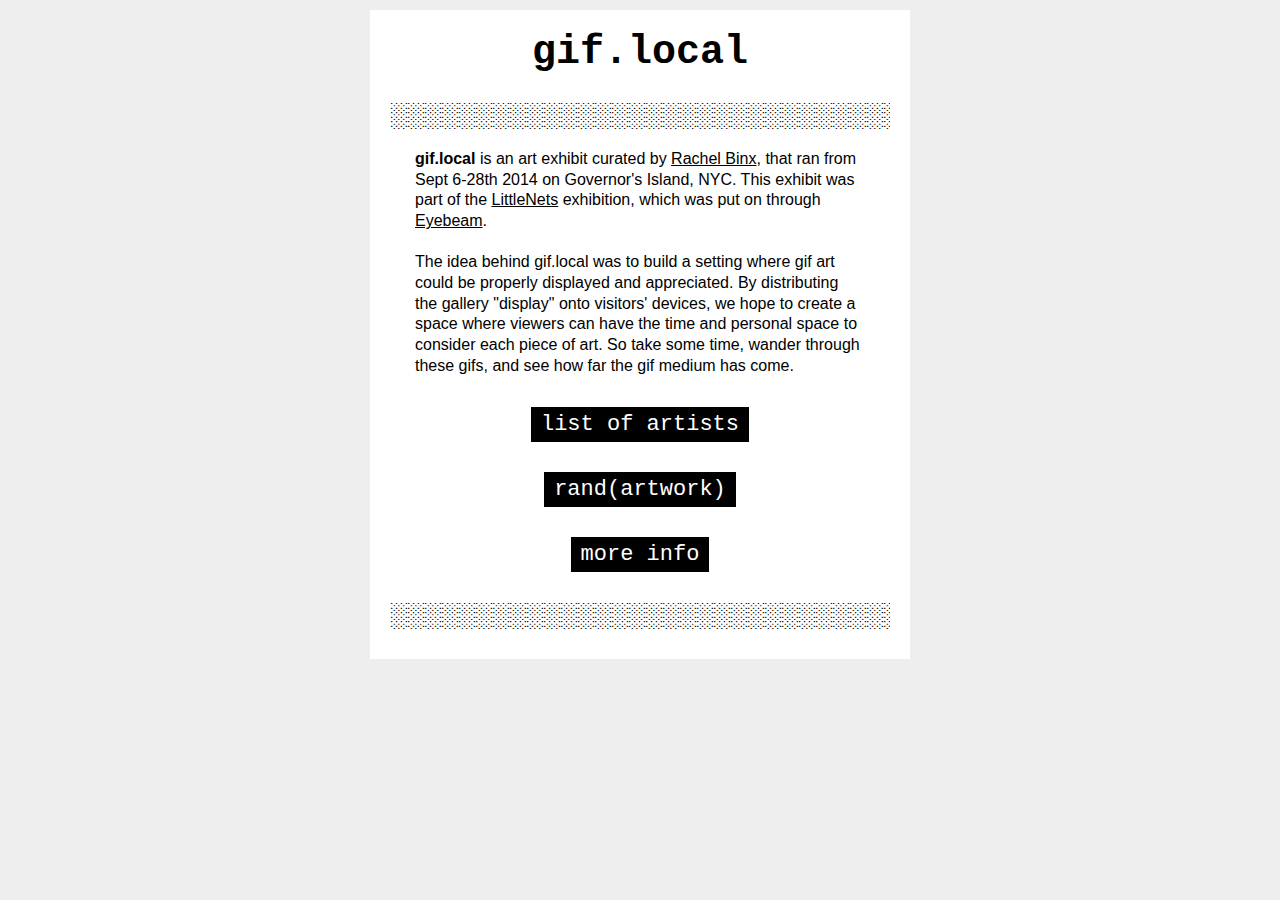
<file: index.html>
<head>
    <meta name="viewport" content="width=device-width, user-scalable=yes">
    <script type="text/javascript" src="js/jquery-2.1.1.min.js"></script>
    <link rel="stylesheet" type="text/css" href="style.css" />
</head>
<body class="index">
    <div class="wrapper">

    	<h1>gif.local</h1>
    	<div class="bg">&#9617;&#9617;&#9617;&#9617;&#9617;&#9617;&#9617;&#9617;&#9617;&#9617;&#9617;&#9617;&#9617;&#9617;&#9617;&#9617;&#9617;&#9617;&#9617;&#9617;&#9617;&#9617;&#9617;&#9617;&#9617;&#9617;&#9617;&#9617;&#9617;&#9617;&#9617;&#9617;&#9617;&#9617;&#9617;&#9617;&#9617;&#9617;&#9617;&#9617;&#9617;&#9617;&#9617;&#9617;&#9617;&#9617;&#9617;&#9617;&#9617;&#9617;&#9617;&#9617;&#9617;&#9617;&#9617;&#9617;&#9617;&#9617;&#9617;&#9617;&#9617;&#9617;&#9617;&#9617;&#9617;&#9617;&#9617;&#9617;&#9617;&#9617;&#9617;&#9617;&#9617;&#9617;&#9617;&#9617;&#9617;&#9617;&#9617;&#9617;&#9617;&#9617;&#9617;&#9617;&#9617;&#9617;&#9617;&#9617;&#9617;&#9617;&#9617;&#9617;</div>

        <div class="body-copy">
            <p><b>gif.local</b> is an art exhibit curated by <a href="rachelbinx.com">Rachel Binx</a>, that ran from Sept 6-28th 2014 on Governor's Island, NYC. This exhibit was part of the <a href="http://eyebeam.org/events/littlenets">LittleNets</a> exhibition, which was put on through <a href="http://eyebeam.org/">Eyebeam</a>.</p>
            <p>The idea behind gif.local was to build a setting where gif art could be properly displayed and appreciated. By distributing the gallery "display" onto visitors' devices, we hope to create a space where viewers can have the time and personal space to consider each piece of art. So take some time, wander through these gifs, and see how far the gif medium has come. </p>
        </div>
        <a href="/list" class="button"><span>list of artists</span></a>
        <a class="button artist-button"><span>rand(artwork)</span></a>
        <a href="/info" class="button"><span>more info</span></a>

        <div class="bg">&#9617;&#9617;&#9617;&#9617;&#9617;&#9617;&#9617;&#9617;&#9617;&#9617;&#9617;&#9617;&#9617;&#9617;&#9617;&#9617;&#9617;&#9617;&#9617;&#9617;&#9617;&#9617;&#9617;&#9617;&#9617;&#9617;&#9617;&#9617;&#9617;&#9617;&#9617;&#9617;&#9617;&#9617;&#9617;&#9617;&#9617;&#9617;&#9617;&#9617;&#9617;&#9617;&#9617;&#9617;&#9617;&#9617;&#9617;&#9617;&#9617;&#9617;&#9617;&#9617;&#9617;&#9617;&#9617;&#9617;&#9617;&#9617;&#9617;&#9617;&#9617;&#9617;&#9617;&#9617;&#9617;&#9617;&#9617;&#9617;&#9617;&#9617;&#9617;&#9617;&#9617;&#9617;&#9617;&#9617;&#9617;&#9617;&#9617;&#9617;&#9617;&#9617;&#9617;&#9617;&#9617;&#9617;&#9617;&#9617;&#9617;&#9617;&#9617;&#9617;</div>

    </div>

    <script>

        $(".artist-button").attr("href","/artists/#artists/"+
            (Math.floor(Math.random()*20)));
		
    </script>
</body>
</file>
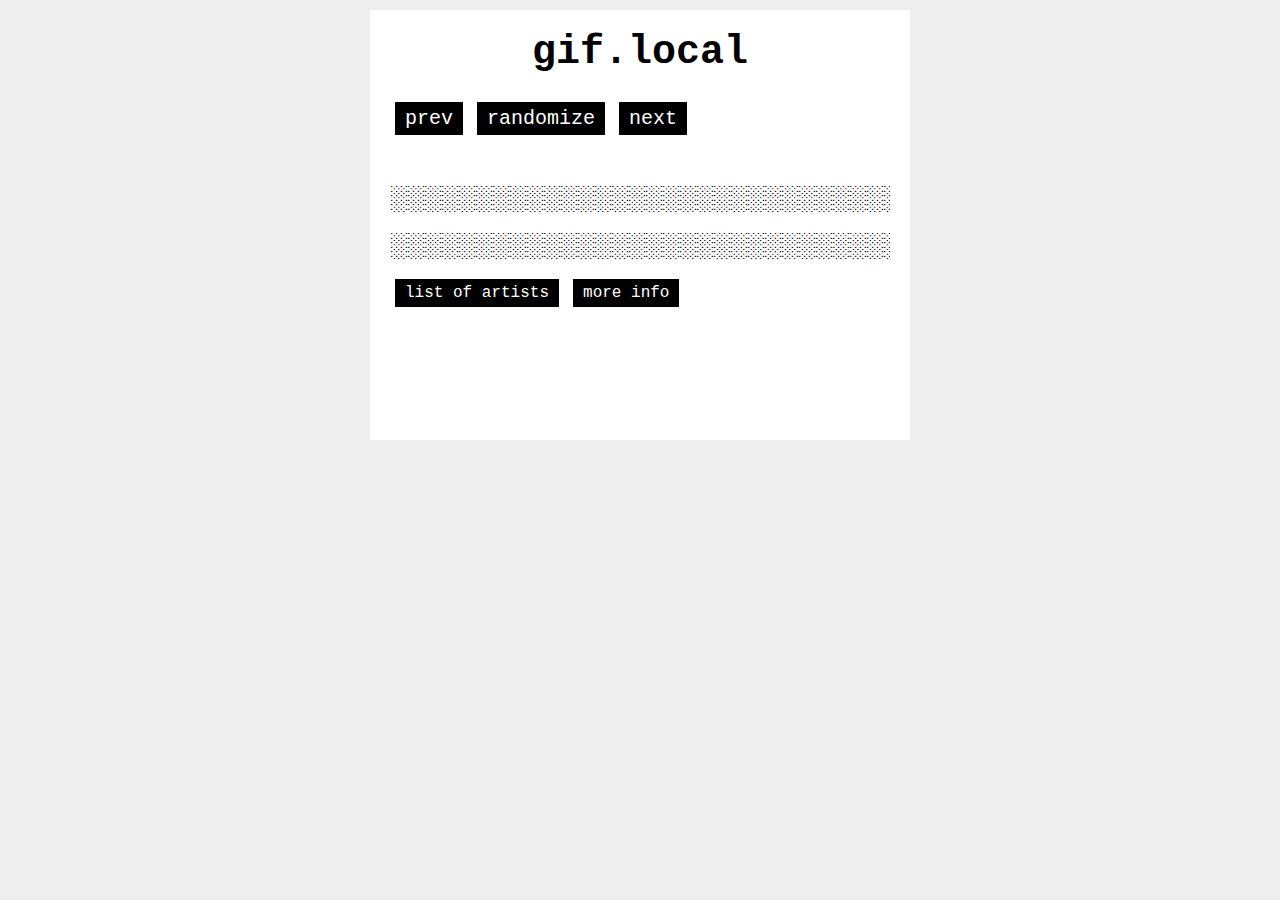
<file: artists/index.html>
<head>
	<meta name="viewport" content="width=device-width, user-scalable=yes">
    <script type="text/javascript" src="../js/jquery-2.1.1.min.js"></script>
    <script type="text/javascript" src="../js/hashable.min.js"></script>
    <link rel="stylesheet" type="text/css" href="../style.css" />
    <!-- {
		"name":"",
		"title":"",
		"date":"",
		"file":"",
		"ratio":1
	}, -->
</head>
<body>
	<div class="wrapper">
		<h1><a href="../">gif.local</a></h1>
		<div class="nav">
			<div class="button prev">prev</div>
			<div class="button randomize">randomize</div>
			<div class="button next">next</div>
		</div>
		<div class="bg">&#9617;&#9617;&#9617;&#9617;&#9617;&#9617;&#9617;&#9617;&#9617;&#9617;&#9617;&#9617;&#9617;&#9617;&#9617;&#9617;&#9617;&#9617;&#9617;&#9617;&#9617;&#9617;&#9617;&#9617;&#9617;&#9617;&#9617;&#9617;&#9617;&#9617;&#9617;&#9617;&#9617;&#9617;&#9617;&#9617;&#9617;&#9617;&#9617;&#9617;&#9617;&#9617;&#9617;&#9617;&#9617;&#9617;&#9617;&#9617;&#9617;&#9617;&#9617;&#9617;&#9617;&#9617;&#9617;&#9617;&#9617;&#9617;&#9617;&#9617;&#9617;&#9617;&#9617;&#9617;&#9617;&#9617;&#9617;&#9617;&#9617;&#9617;&#9617;&#9617;&#9617;&#9617;&#9617;&#9617;&#9617;&#9617;&#9617;&#9617;&#9617;&#9617;&#9617;&#9617;&#9617;&#9617;&#9617;&#9617;&#9617;&#9617;&#9617;&#9617;</div>
		<div class="artwork">
			<div class="img"></div>
			<div class="title"></div>
			<div class="name"></div>
			<div class="extra"></div>
			<div class="date"></div>
		</div>
		<div class="bg">&#9617;&#9617;&#9617;&#9617;&#9617;&#9617;&#9617;&#9617;&#9617;&#9617;&#9617;&#9617;&#9617;&#9617;&#9617;&#9617;&#9617;&#9617;&#9617;&#9617;&#9617;&#9617;&#9617;&#9617;&#9617;&#9617;&#9617;&#9617;&#9617;&#9617;&#9617;&#9617;&#9617;&#9617;&#9617;&#9617;&#9617;&#9617;&#9617;&#9617;&#9617;&#9617;&#9617;&#9617;&#9617;&#9617;&#9617;&#9617;&#9617;&#9617;&#9617;&#9617;&#9617;&#9617;&#9617;&#9617;&#9617;&#9617;&#9617;&#9617;&#9617;&#9617;&#9617;&#9617;&#9617;&#9617;&#9617;&#9617;&#9617;&#9617;&#9617;&#9617;&#9617;&#9617;&#9617;&#9617;&#9617;&#9617;&#9617;&#9617;&#9617;&#9617;&#9617;&#9617;&#9617;&#9617;&#9617;&#9617;&#9617;&#9617;&#9617;&#9617;</div>
		<div class="footer">
			<a class="button" href="../list">list of artists</a>
			<a href="../info" class="button">more info</a>
		</div>
	</div>
    <script>
    	var artistJSON,
			artist = 0,
			loaded = false;

    	var hash = hashable.hash()
			.format("artists/{artistNum}")
			.change(function(e) {
				artist = e.data.artistNum;
				if (loaded)
					updateArtist(artist);
			})
			.enable()
			.check();

		$.ajax({
			url: "../artists.json"
		}).done(function(artists) {
		  	artistJSON = artists;
    		loaded = true;

    		$(".prev").click(function(){
	    		if (artist > 0) artist--;
	    		else artist = artists.length-1;

	    		hash.set({artistNum: artist});
	    	});
	    	$(".next").click(function(){
	    		if (artist < artists.length-1) artist++;
	    		else artist = 0;

	    		hash.set({artistNum: artist});
	    	});

    		$(".randomize").click(function(){
	    		artist = Math.floor(Math.random()*artists.length);
	    		hash.set({artistNum: artist});
	    	});

	    	if (hash.data().artistNum) updateArtist(hash.data().artistNum);
	    	else updateArtist(0);
		});

        var pageW = $(".img").width();

        var footerW = $(".footer").width() + 1;
        $(".footer").css("width",footerW).css("display","block");

        var navW = $(".nav").width() + 1;
        $(".nav").css("width",navW).css("display","block");

    	function updateArtist(num) {
    		var art = artistJSON[num];

    		var artwork = $(".artwork");

    		artwork.find(".img")
                .css("background-image","url(../img/"+art.file+")")
    			.css("height",(pageW/art.ratio)+"px");
    		artwork.find(".title").text(art.title);
    		artwork.find(".name").text(art.name);
    		artwork.find(".date").text(art.date);

    		artwork.find(".extra").html(art.extra ? art.extra : "");
    	}
    </script>
</body>
</file>
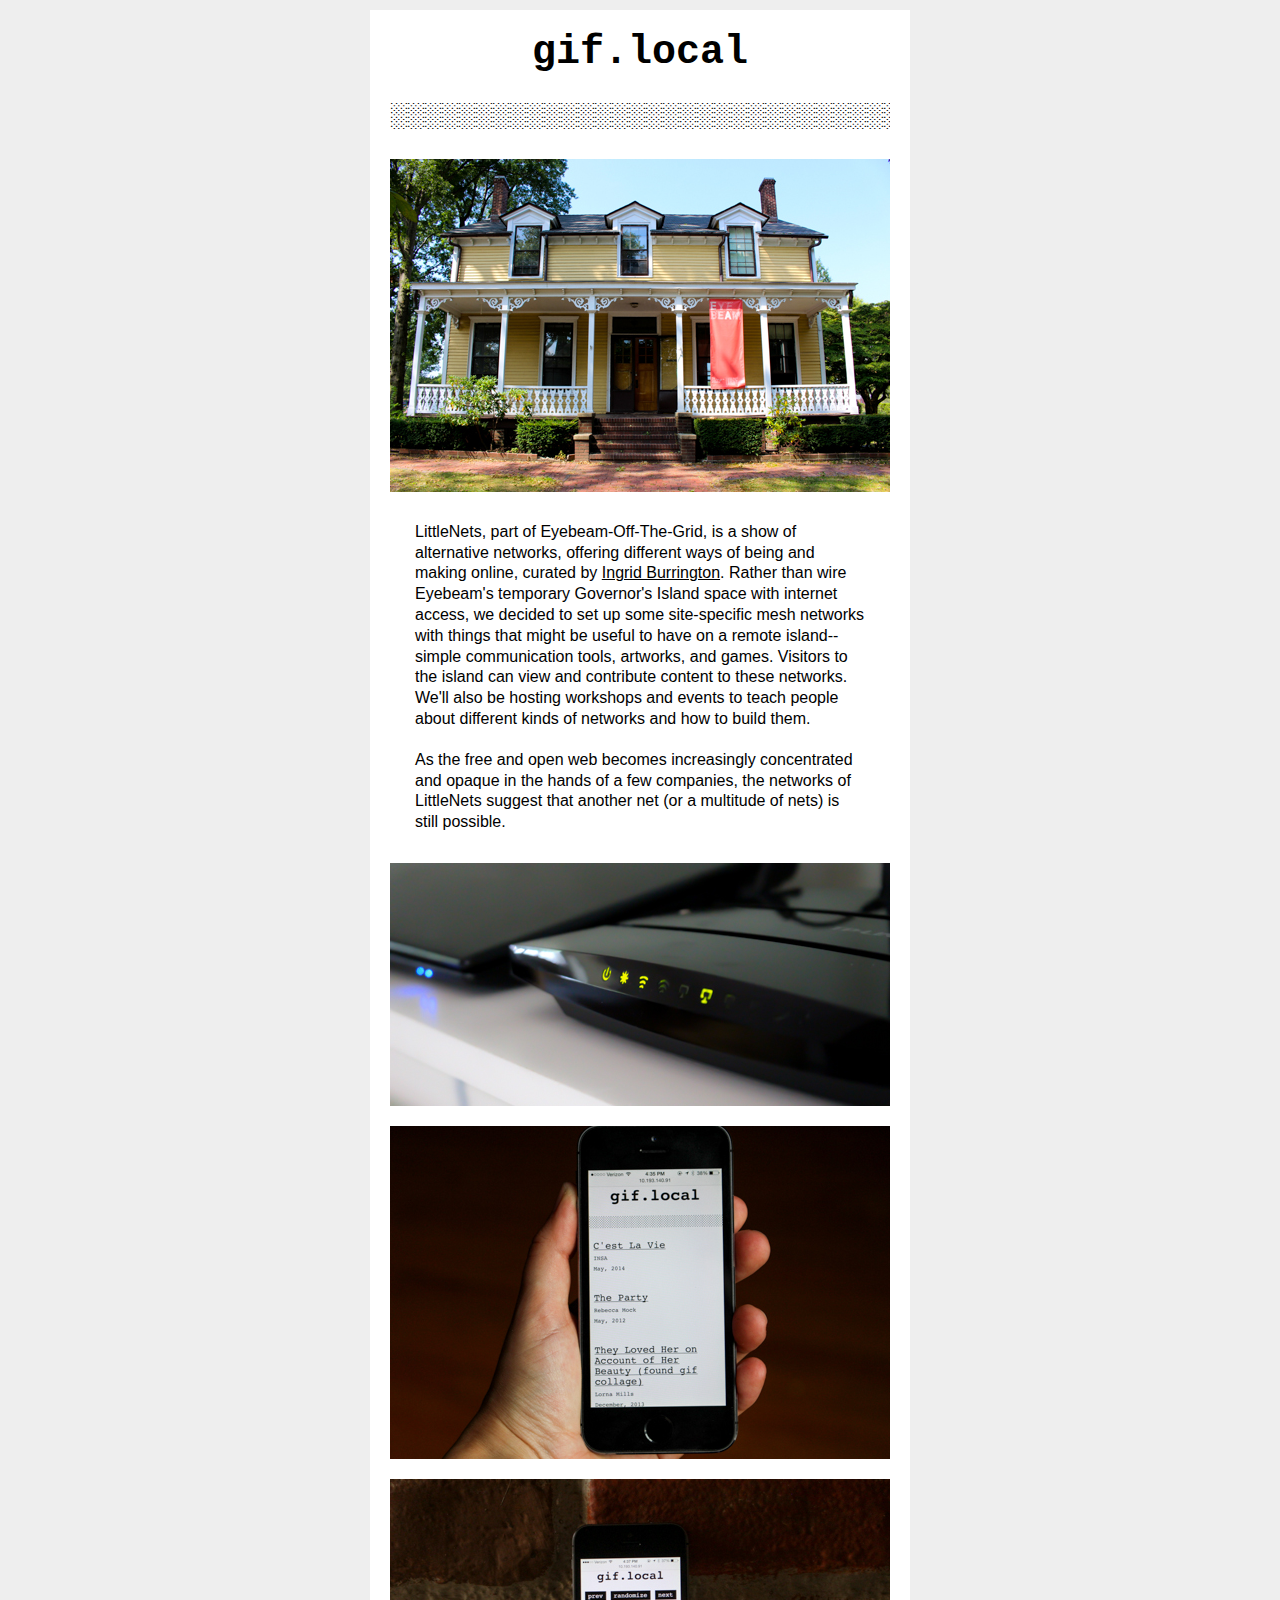
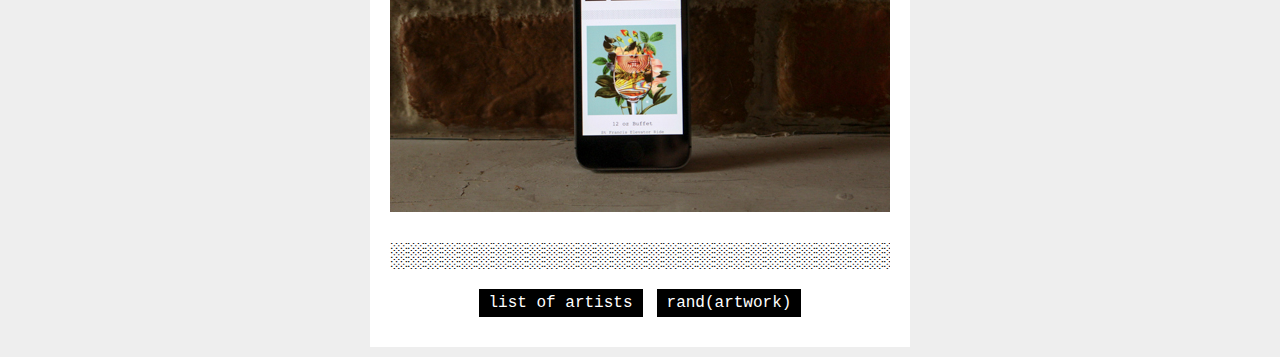
<file: info/index.html>
<head>
    <meta name="viewport" content="width=device-width, user-scalable=yes">
    <script type="text/javascript" src="../js/jquery-2.1.1.min.js"></script>
    <link rel="stylesheet" type="text/css" href="../style.css" />
</head>
<body>
    <div class="wrapper">
    	<h1><a href="../">gif.local</a></h1>
    	<div class="bg">&#9617;&#9617;&#9617;&#9617;&#9617;&#9617;&#9617;&#9617;&#9617;&#9617;&#9617;&#9617;&#9617;&#9617;&#9617;&#9617;&#9617;&#9617;&#9617;&#9617;&#9617;&#9617;&#9617;&#9617;&#9617;&#9617;&#9617;&#9617;&#9617;&#9617;&#9617;&#9617;&#9617;&#9617;&#9617;&#9617;&#9617;&#9617;&#9617;&#9617;&#9617;&#9617;&#9617;&#9617;&#9617;&#9617;&#9617;&#9617;&#9617;&#9617;&#9617;&#9617;&#9617;&#9617;&#9617;&#9617;&#9617;&#9617;&#9617;&#9617;&#9617;&#9617;&#9617;&#9617;&#9617;&#9617;&#9617;&#9617;&#9617;&#9617;&#9617;&#9617;&#9617;&#9617;&#9617;&#9617;&#9617;&#9617;&#9617;&#9617;&#9617;&#9617;&#9617;&#9617;&#9617;&#9617;&#9617;&#9617;&#9617;&#9617;&#9617;&#9617;</div>
        
        <div class="body-copy">
            <img src="../photos/IMG_0717.jpg">
            <p>LittleNets, part of Eyebeam-Off-The-Grid, is a show of alternative networks, offering different ways of being and making online, curated by <a href="http://lifewinning.com/">Ingrid Burrington</a>. Rather than wire Eyebeam's temporary Governor's Island space with internet access, we decided to set up some site-specific mesh networks with things that might be useful to have on a remote island--simple communication tools, artworks, and games. Visitors to the island can view and contribute content to these networks. We'll also be hosting workshops and events to teach people about different kinds of networks and how to build them.</p>
            <p>As the free and open web becomes increasingly concentrated and opaque in the hands of a few companies, the networks of LittleNets suggest that another net (or a multitude of nets) is still possible.</p>
            <img src="../photos/IMG_0726.jpg">
            <img src="../photos/IMG_0767.jpg">            
            <img src="../photos/IMG_0770.jpg">
        </div>

        <div class="bg">&#9617;&#9617;&#9617;&#9617;&#9617;&#9617;&#9617;&#9617;&#9617;&#9617;&#9617;&#9617;&#9617;&#9617;&#9617;&#9617;&#9617;&#9617;&#9617;&#9617;&#9617;&#9617;&#9617;&#9617;&#9617;&#9617;&#9617;&#9617;&#9617;&#9617;&#9617;&#9617;&#9617;&#9617;&#9617;&#9617;&#9617;&#9617;&#9617;&#9617;&#9617;&#9617;&#9617;&#9617;&#9617;&#9617;&#9617;&#9617;&#9617;&#9617;&#9617;&#9617;&#9617;&#9617;&#9617;&#9617;&#9617;&#9617;&#9617;&#9617;&#9617;&#9617;&#9617;&#9617;&#9617;&#9617;&#9617;&#9617;&#9617;&#9617;&#9617;&#9617;&#9617;&#9617;&#9617;&#9617;&#9617;&#9617;&#9617;&#9617;&#9617;&#9617;&#9617;&#9617;&#9617;&#9617;&#9617;&#9617;&#9617;&#9617;&#9617;&#9617;</div>

        <div class="footer info">
            <a class="button" href="../list">list of artists</a>
            <a href="../artists" class="button artist-button">rand(artwork)</a>
        </div>

    </div>

    <script>

        $(".artist-button").attr("href","../artists/#artists/"+
            (Math.floor(Math.random()*20))
        );

        var w = $(".footer").width();
        $(".footer").css("width",w).css("display","block");
		
    </script>
</body>
</file>
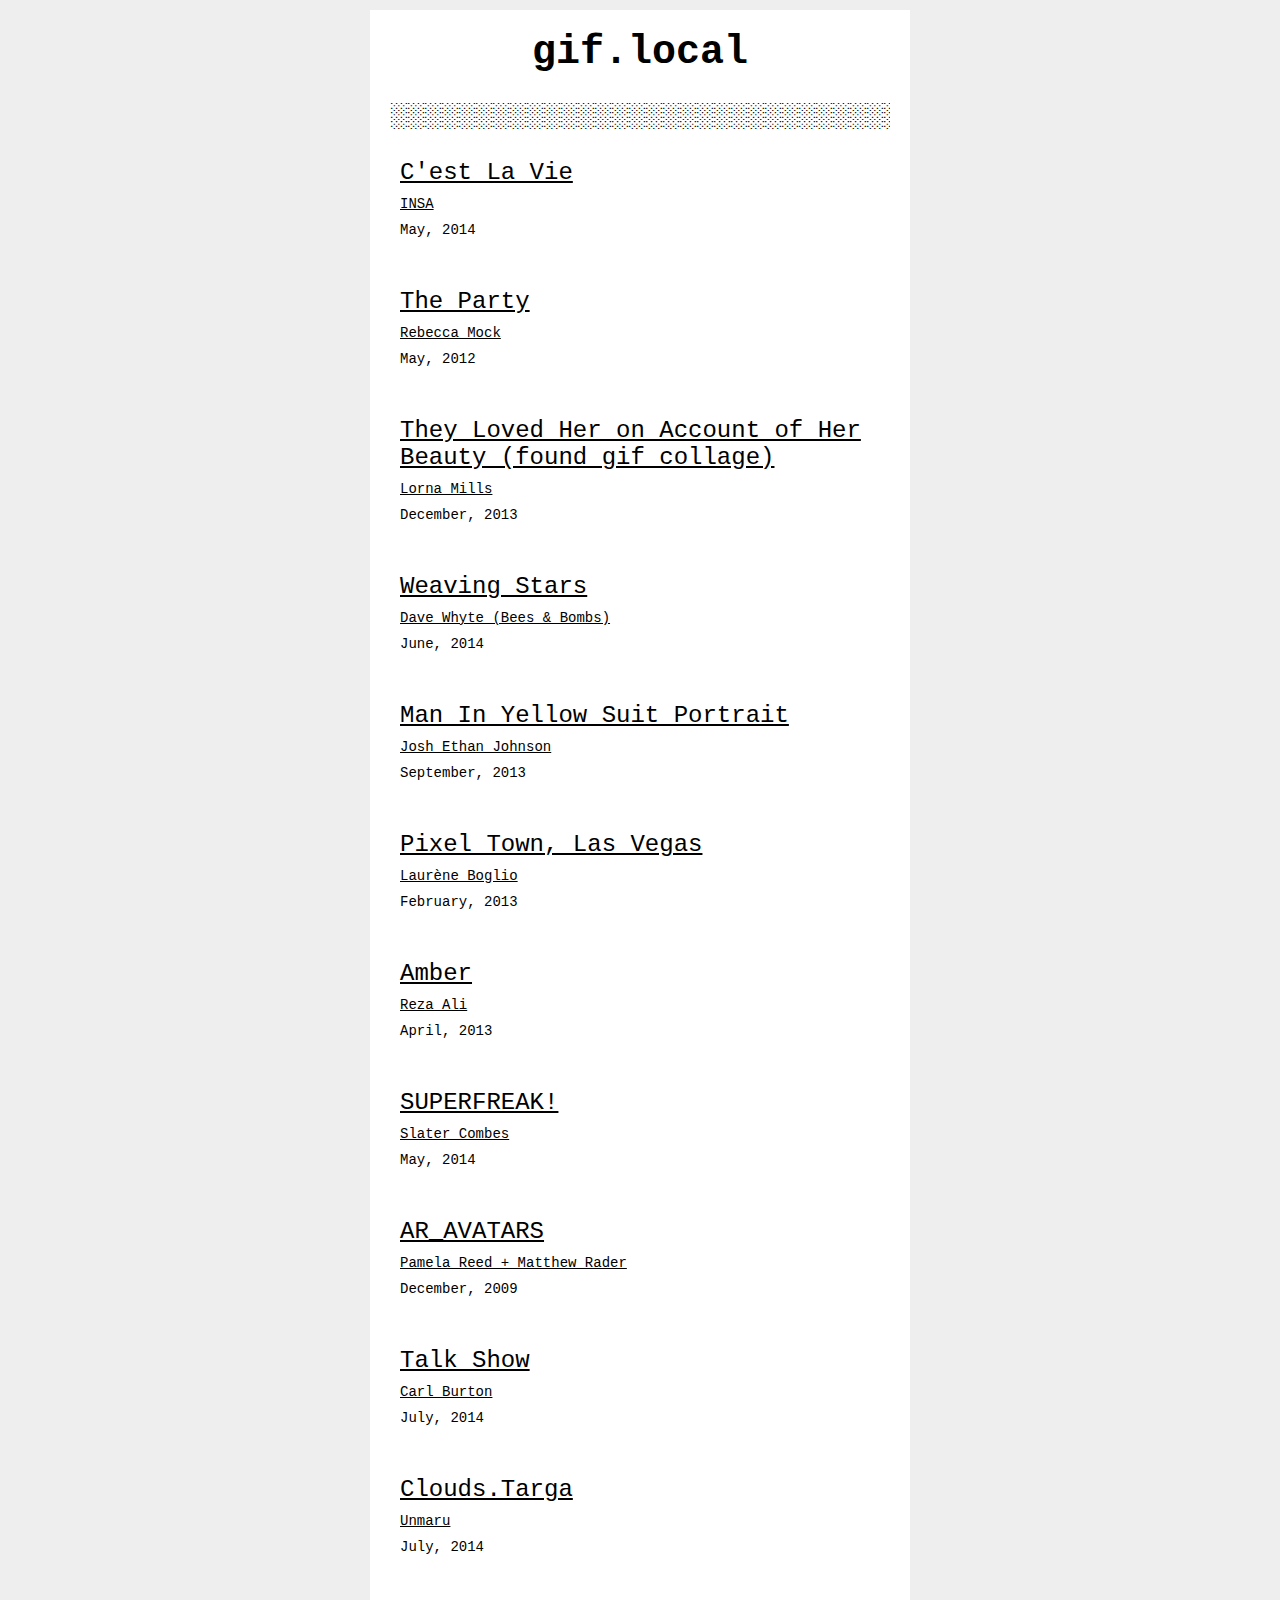
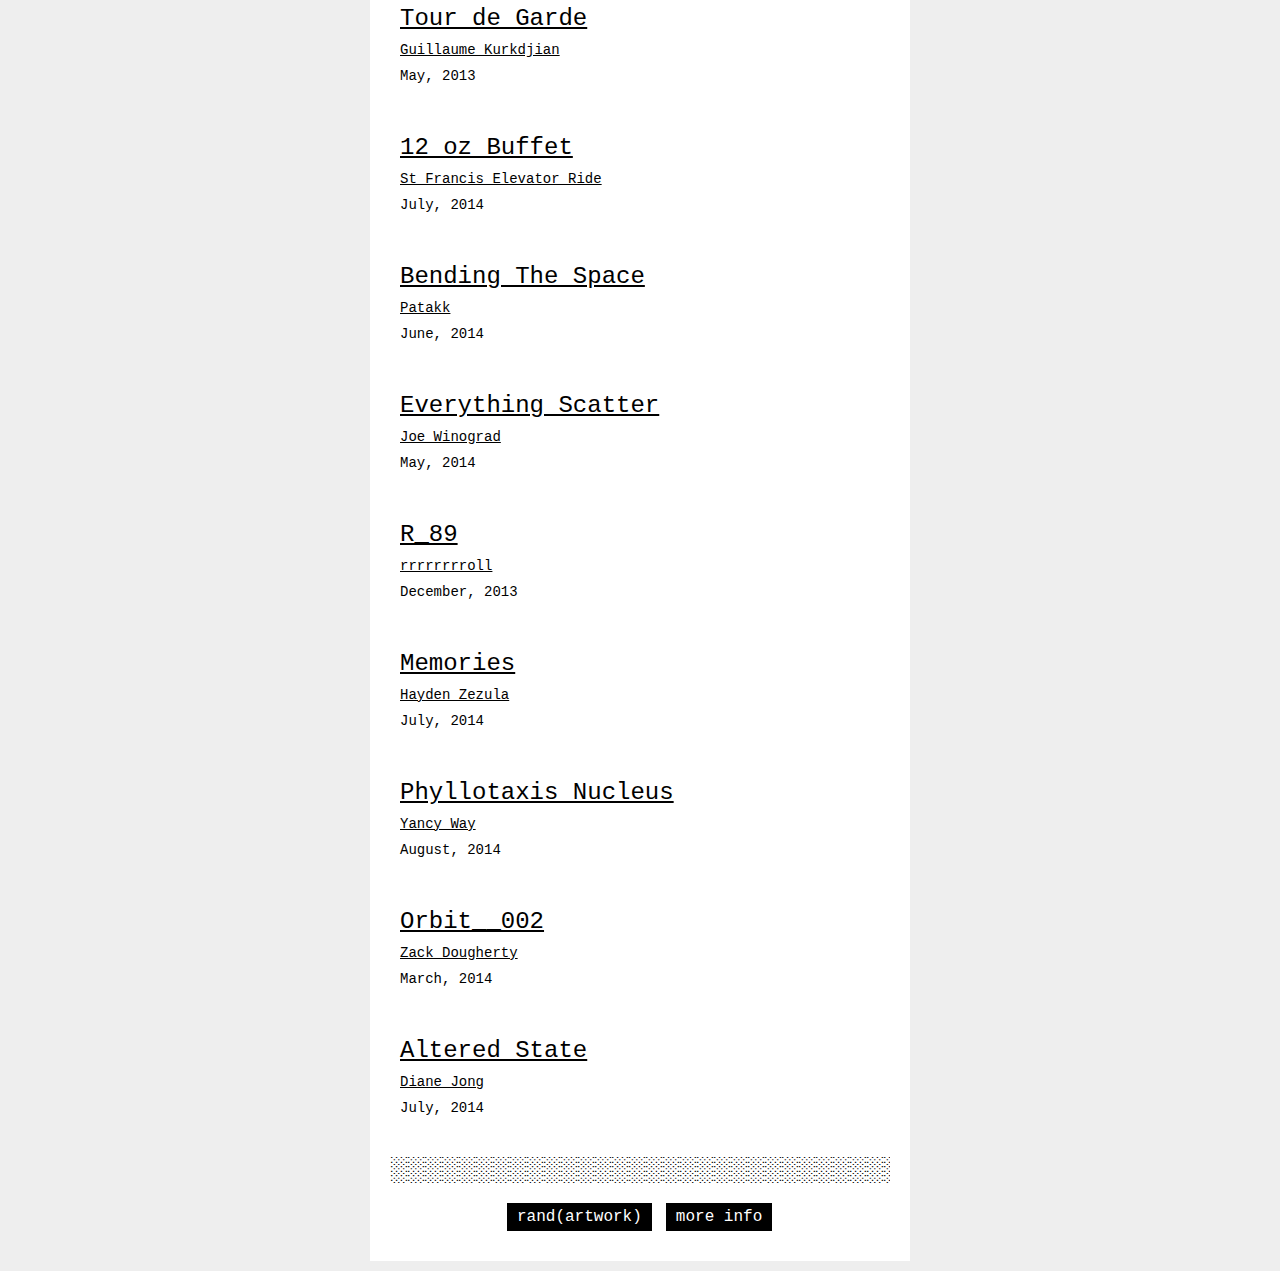
<file: list/index.html>
<head>
    <meta name="viewport" content="width=device-width, user-scalable=yes">
    <script type="text/javascript" src="../js/jquery-2.1.1.min.js"></script>
    <link rel="stylesheet" type="text/css" href="../style.css" />
</head>
<body>
    <div class="wrapper">
    	<h1><a href="../">gif.local</a></h1>
    	<div class="bg">&#9617;&#9617;&#9617;&#9617;&#9617;&#9617;&#9617;&#9617;&#9617;&#9617;&#9617;&#9617;&#9617;&#9617;&#9617;&#9617;&#9617;&#9617;&#9617;&#9617;&#9617;&#9617;&#9617;&#9617;&#9617;&#9617;&#9617;&#9617;&#9617;&#9617;&#9617;&#9617;&#9617;&#9617;&#9617;&#9617;&#9617;&#9617;&#9617;&#9617;&#9617;&#9617;&#9617;&#9617;&#9617;&#9617;&#9617;&#9617;&#9617;&#9617;&#9617;&#9617;&#9617;&#9617;&#9617;&#9617;&#9617;&#9617;&#9617;&#9617;&#9617;&#9617;&#9617;&#9617;&#9617;&#9617;&#9617;&#9617;&#9617;&#9617;&#9617;&#9617;&#9617;&#9617;&#9617;&#9617;&#9617;&#9617;&#9617;&#9617;&#9617;&#9617;&#9617;&#9617;&#9617;&#9617;&#9617;&#9617;&#9617;&#9617;&#9617;&#9617;</div>
    	<div class="artists"></div>
        <div class="bg">&#9617;&#9617;&#9617;&#9617;&#9617;&#9617;&#9617;&#9617;&#9617;&#9617;&#9617;&#9617;&#9617;&#9617;&#9617;&#9617;&#9617;&#9617;&#9617;&#9617;&#9617;&#9617;&#9617;&#9617;&#9617;&#9617;&#9617;&#9617;&#9617;&#9617;&#9617;&#9617;&#9617;&#9617;&#9617;&#9617;&#9617;&#9617;&#9617;&#9617;&#9617;&#9617;&#9617;&#9617;&#9617;&#9617;&#9617;&#9617;&#9617;&#9617;&#9617;&#9617;&#9617;&#9617;&#9617;&#9617;&#9617;&#9617;&#9617;&#9617;&#9617;&#9617;&#9617;&#9617;&#9617;&#9617;&#9617;&#9617;&#9617;&#9617;&#9617;&#9617;&#9617;&#9617;&#9617;&#9617;&#9617;&#9617;&#9617;&#9617;&#9617;&#9617;&#9617;&#9617;&#9617;&#9617;&#9617;&#9617;&#9617;&#9617;&#9617;&#9617;</div>

        <div class="footer list">
            <a href="" class="button artist-button">rand(artwork)</a>
            <a class="button" href="../info">more info</a>
        </div>
    </div>

    <script>

		$.ajax({
			url: "../artists.json"
		}).done(function(artists) {
		  	artists.forEach(function(d,i){
                appendArtist(d, i);
            });
		});

        var list = $(".artists");

    	function appendArtist(artist, i) {
            var a = $("<div>").attr("class","artist-list");
            a.append($("<a>").attr("class","title")
                .attr("href","../artists/#artists/"+i)
                .text(artist.title));
            a.append($("<a>").attr("class","name").attr("href",artist.url).attr("target","_blank").text(artist.name));
            a.append($("<div>").attr("class","date").text(artist.date));
            list.append(a);
    	}

        var w = $(".footer").width() + 1;
        $(".footer").css("width",w).css("display","block");

        $(".artist-button").attr("href","../artists/#artists/"+
            (Math.floor(Math.random()*20))
        );
    </script>
</body>
</file>
<file: style.css>
body {
    margin: 0;
    padding: 0;
}
h1 {
	font-family: courier;
	font-size: 40px;
	text-align: center;
    margin-top: 20px;
}
h1 a {
    text-decoration: none;
    color: #000;
}
.nav {
	margin: 0 auto 30px;
	display: inline-block;
}
.button {
	font-family: courier;
	display: inline-block;
	background-color: black;
	color: white;
	font-size: 20px;
	padding: 5px 10px;
	margin: 0 5px;
	cursor: pointer;
    text-decoration: none;
}
.footer {
	padding-bottom: 20px;
	display: inline-block;
	margin: 0 auto;
}
.footer .button {
	font-size: 16px;
}
.index .button {
	display: block;
	text-align: center;
	background-color: transparent;
	margin: 30px 0;
	font-size: 22px;
}
.index .button span {
	background-color: black;
	padding: 5px 10px;
}
.img {
	width: 90%;
	background-size: contain;
	background-repeat: no-repeat;
	background-position: 50%;
	margin: 0 auto 20px;
}
.artwork {
	text-align: center;
	font-family: courier;
	font-size: 18px;
}
.title {
	font-size: 18px;
	margin-bottom: 10px;
}
.name {
	font-size: 14px;
	margin-bottom: 10px;
	color: #000;
}
.extra {
	font-size: 12px;
	font-style: italic;
}
.date {
	margin-top: 10px;
	font-size: 14px;
}
.bg {
	font-size: 24px;
	width: 100%;
	overflow: hidden;
	margin: 20px 0;
}
.artists {
    font-family: courier;
    padding: 10px;
}
.artist-list {
    margin-bottom: 50px;
}
.artist-list:last-child {
    margin-bottom: 10px;
}
.artist-list .title {
    font-size: 24px;
    display: block;
    color: #000;
}
.body-copy p {
	width: 90%;
	font-family: Helvetica;
	margin: 20px auto;
	line-height: 1.3em;
}
.body-copy a {
	color: #000;
}
.body-copy img {
	margin: 10px 0;
}
.body-copy .right {
	text-align: right;
}
@media (min-width: 500px) {
	body {
		background-color: #eee;
	}
	.wrapper {
		max-width: 500px;
		margin: 10px auto;
		background-color: white;
		padding: 0 20px 10px;
		min-height: 420px;
	}
	h1 {
		margin-top: 0;
		padding-top: 20px;
	}
	.button span:hover {
		/* darker unicode pattern bg */
	}
}
</file>
